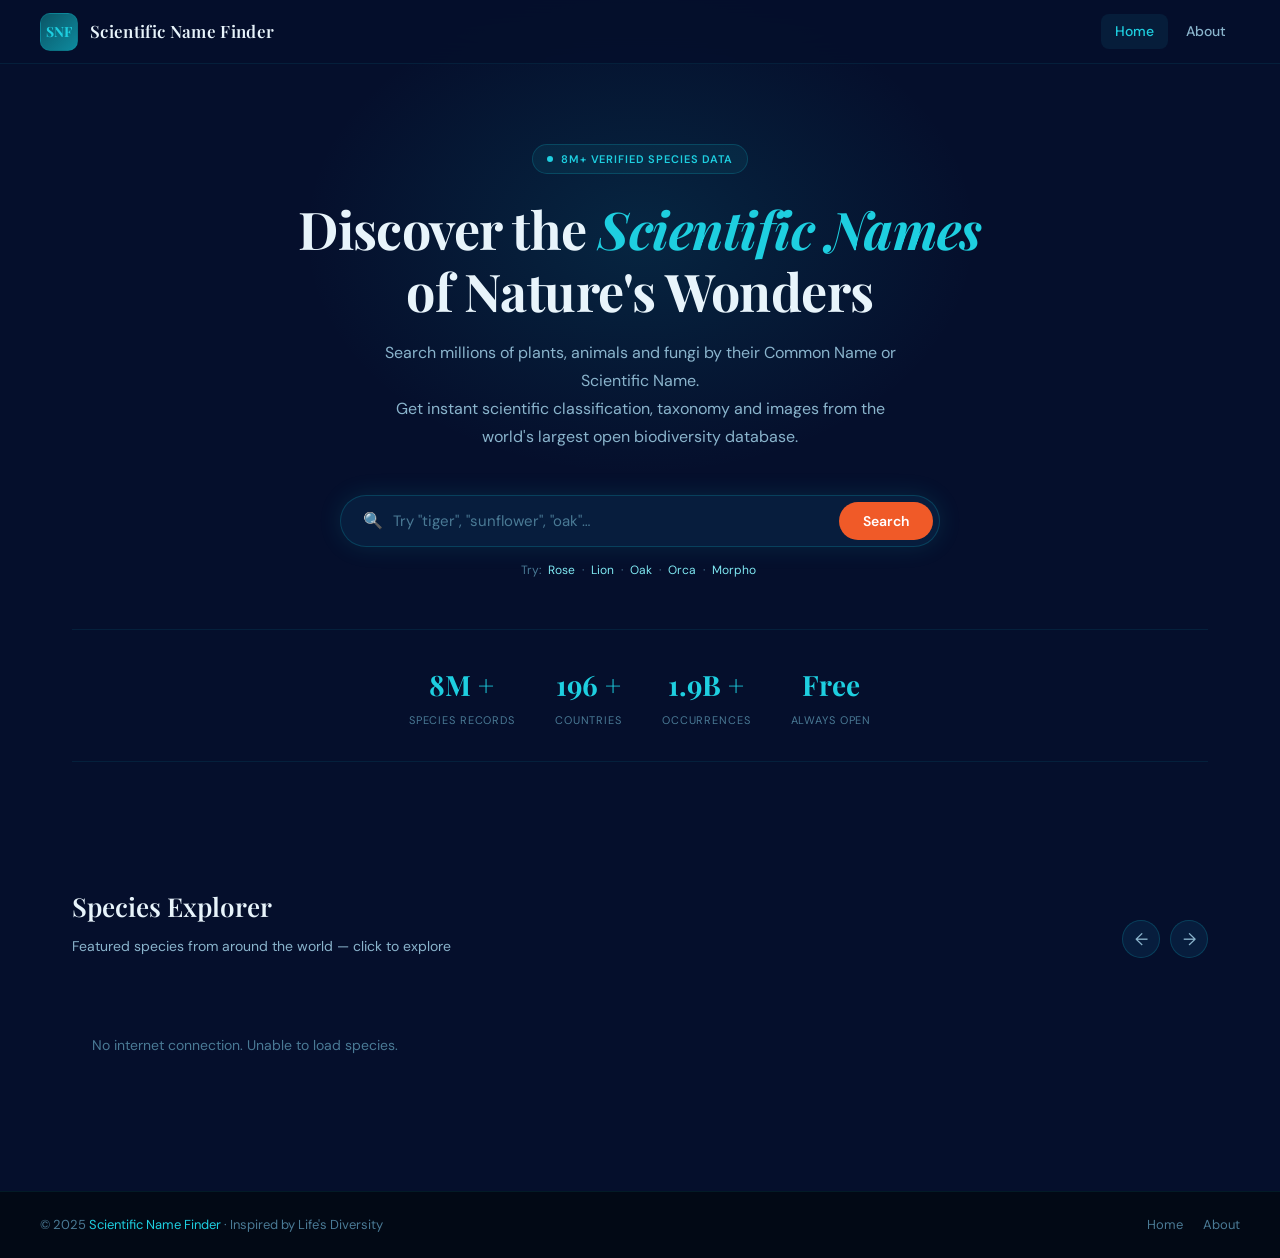
<file: index.html>
<!DOCTYPE html>
<html lang="en">
<head>
  <meta charset="UTF-8">
  <meta name="viewport" content="width=device-width, initial-scale=1.0">
  <meta name="description" content="Search millions of species. Get instant scientific names, taxonomy and images.">
  <title>Scientific Name Finder</title>
  <link rel="stylesheet" href="assets/css/main.css">
  <link rel="stylesheet" href="assets/css/home.css">
</head>
<body>

  <!-- NAVBAR -->
  <header class="navbar">
    <a class="nav-brand" href="index.html">
      <div class="nav-logo">




        <!-- To add your logo: replace the span below with: <img src="assets/images/logo.png" alt="SNF"> -->
        <span class="nav-logo-placeholder">SNF</span>





      </div>
      <span class="nav-title">Scientific Name Finder</span>
    </a>
    <button class="nav-toggle" id="navToggle" aria-label="Open menu">
      <span></span><span></span><span></span>
    </button>
    <nav class="nav-links" id="navLinks">
      <a href="index.html" class="active">Home</a>
      <a href="about.html">About</a>
    </nav>
  </header>

  <main>

    <!-- HERO -->
    <section class="hero">
      <div class="container">
        <div class="hero-eyebrow">
          <div class="hero-eyebrow-dot"></div>
           8M+ Verified Species Data
        </div>

        <h1 class="hero-title">
          Discover the <em>Scientific Names</em><br>of Nature's Wonders
        </h1>

        <p class="hero-subtitle">
          Search millions of plants, animals and fungi by their Common Name or Scientific Name.<br>
          Get instant scientific classification, taxonomy and images from the world's largest open biodiversity database.
        </p>

        <!-- SEARCH -->
        <div class="search-wrapper" id="searchWrapper">
          <div class="search-box">
            <span class="search-icon">&#128269;</span>
            <input
              type="text"
              class="search-input"
              id="searchInput"
              placeholder='Try "tiger", "sunflower", "oak"&hellip;'
              autocomplete="off"
              spellcheck="false"
            >
            <button class="search-btn" id="searchBtn">Search</button>
          </div>
          <div class="live-dropdown" id="liveDropdown"></div>
        </div>

        <p class="search-hint">
          Try:
          <span onclick="quickSearch('Rosa')">Rose</span> &middot;
          <span onclick="quickSearch('Panthera leo')">Lion</span> &middot;
          <span onclick="quickSearch('Quercus')">Oak</span> &middot;
          <span onclick="quickSearch('Orca')">Orca</span> &middot;
          <span onclick="quickSearch('Morpho butterfly')">Morpho</span>
        </p>

        <!-- STATS -->
        <div class="stats-bar">
          <div class="stat-item">
            <div class="stat-number">8M +</div>
            <div class="stat-label">Species Records</div>
          </div>
          <div class="stat-item">
            <div class="stat-number">196 +</div>
            <div class="stat-label">Countries</div>
          </div>
          <div class="stat-item">
            <div class="stat-number">1.9B +</div>
            <div class="stat-label">Occurrences</div>
          </div>
          <div class="stat-item">
            <div class="stat-number">Free</div>
            <div class="stat-label">Always Open</div>
          </div>
        </div>
      </div>
    </section>

    <!-- SPECIES SLIDER -->
    <section class="slider-section">
      <div class="container">
        <div class="slider-header">
          <div>
            <h2 class="section-title">Species Explorer</h2>
            <p class="section-sub">Featured species from around the world &mdash; click to explore</p>
          </div>
          <div class="slider-controls">
            <button class="slider-arrow" id="sliderPrev" aria-label="Previous">&larr;</button>
            <button class="slider-arrow" id="sliderNext" aria-label="Next">&rarr;</button>
          </div>
        </div>

        <div class="slider-viewport">
          <div class="slider-track" id="sliderTrack">
            <!-- Skeleton placeholders shown while loading -->
            <div class="species-card" style="pointer-events:none">
              <div class="skeleton-img"></div>
              <div class="card-body">
                <div class="skeleton-line"></div>
                <div class="skeleton-line short"></div>
              </div>
            </div>
            <div class="species-card" style="pointer-events:none">
              <div class="skeleton-img"></div>
              <div class="card-body">
                <div class="skeleton-line"></div>
                <div class="skeleton-line short"></div>
              </div>
            </div>
            <div class="species-card" style="pointer-events:none">
              <div class="skeleton-img"></div>
              <div class="card-body">
                <div class="skeleton-line"></div>
                <div class="skeleton-line short"></div>
              </div>
            </div>
            <div class="species-card" style="pointer-events:none">
              <div class="skeleton-img"></div>
              <div class="card-body">
                <div class="skeleton-line"></div>
                <div class="skeleton-line short"></div>
              </div>
            </div>
          </div>
        </div>

        <div class="slider-dots" id="sliderDots"></div>
      </div>
    </section>

  </main>

  <!-- FOOTER -->
  <footer class="site-footer">
    <span class="footer-copy">&copy; 2025 <span>Scientific Name Finder</span> &middot; Inspired by Life's Diversity</span>
    <nav class="footer-links">
      <a href="#">Home</a>
      <a href="about.html">About</a>
    </nav>
  </footer>

  <script src="assets/js/search.js"></script>
  <script src="assets/js/home.js"></script>
  <script>
    document.getElementById('navToggle').addEventListener('click', function () {
      document.getElementById('navLinks').classList.toggle('open');
    });
    document.addEventListener('click', function (e) {
      if (!e.target.closest('.navbar')) {
        document.getElementById('navLinks').classList.remove('open');
      }
    });
  </script>
  
</body>
</html>
</file>
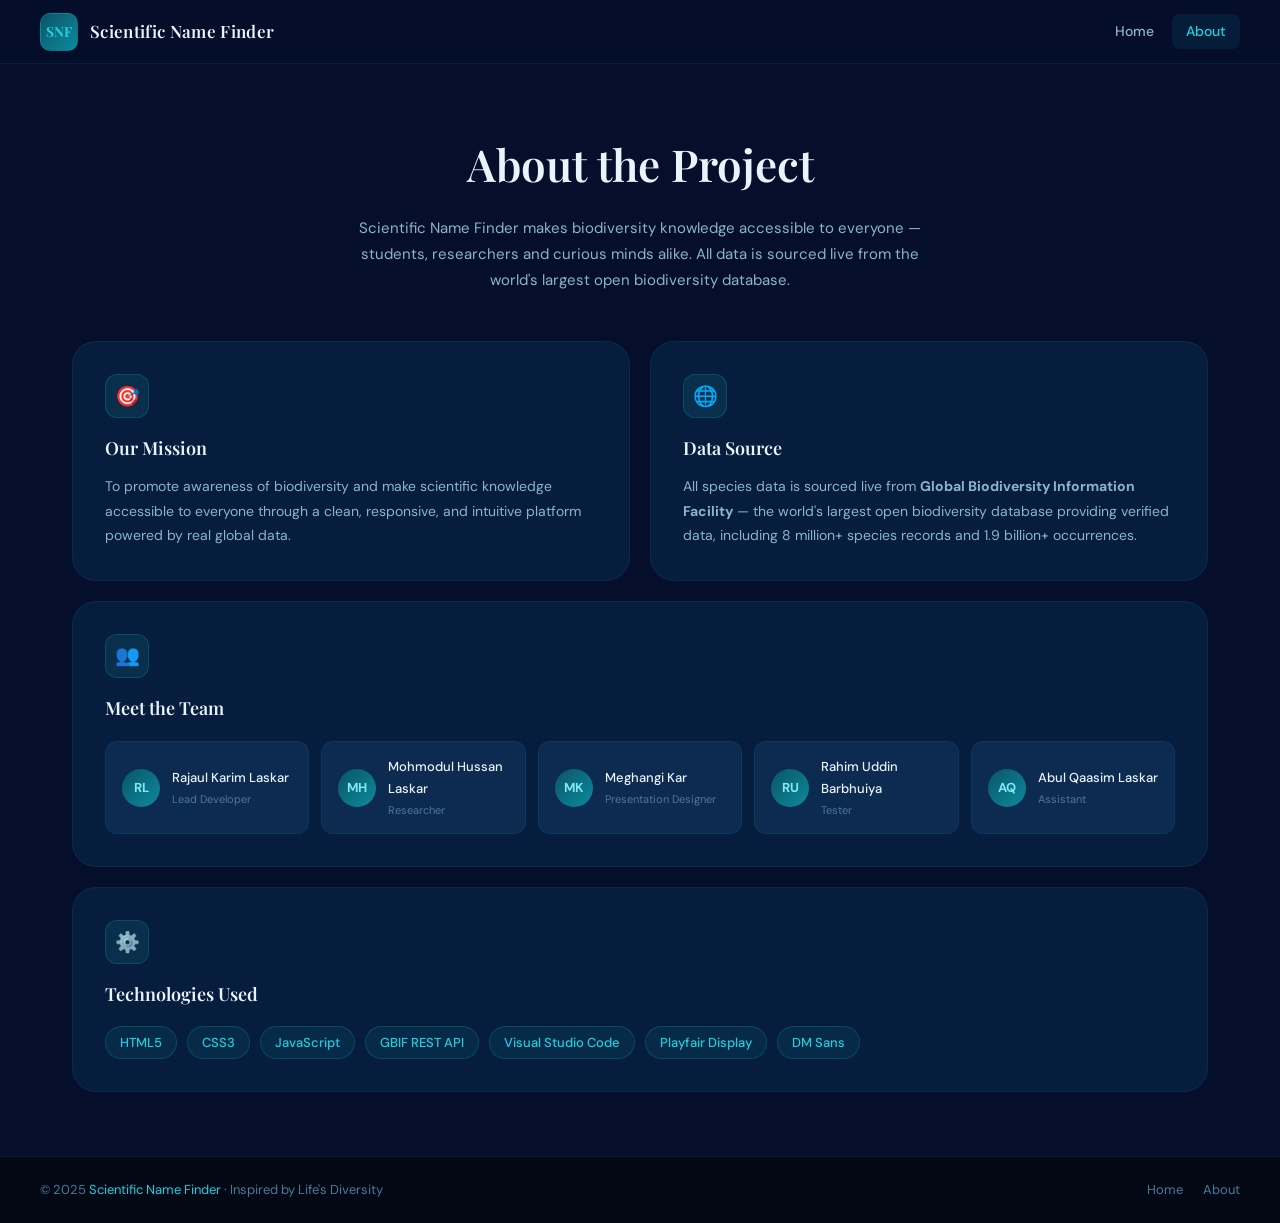
<file: about.html>
<!DOCTYPE html>
<html lang="en">
<head>
  <meta charset="UTF-8">
  <meta name="viewport" content="width=device-width, initial-scale=1.0">
  <title>About &mdash; Scientific Name Finder</title>
  <link rel="stylesheet" href="assets/css/main.css">
  <link rel="stylesheet" href="assets/css/pages.css">
</head>
<body>

  <header class="navbar">
    <a class="nav-brand" href="index.html">
      <div class="nav-logo">

        <span class="nav-logo-placeholder">SNF</span>

      </div>
      <span class="nav-title">Scientific Name Finder</span>
    </a>
    <button class="nav-toggle" id="navToggle" aria-label="Open menu">
      <span></span><span></span><span></span>
    </button>
    <nav class="nav-links" id="navLinks">
      <a href="index.html">Home</a>
      <a href="about.html" class="active">About</a>
    </nav>
  </header>

  <main>
    <div class="container">

      <div class="about-hero">
        <h1 class="section-title">About the Project</h1>
        <p class="about-lead">
          Scientific Name Finder makes biodiversity knowledge accessible to everyone &mdash;
          students, researchers and curious minds alike. All data is sourced live from the world's largest open biodiversity database.
        </p>
      </div>

      <div class="about-grid">

        <div class="about-card">
          <div class="about-card-icon">&#127919;</div>
          <h3>Our Mission</h3>
          <p>To promote awareness of biodiversity and make scientific knowledge accessible to everyone through a clean, responsive, and intuitive platform powered by real global data.</p>
        </div>

        <div class="about-card">
          <div class="about-card-icon">&#127760;</div>
          <h3>Data Source</h3>
          <p>All species data is sourced live from <strong>Global Biodiversity Information Facility</strong> &mdash; the world's largest open biodiversity database providing verified data, including 8 million+ species records and 1.9 billion+ occurrences.</p>
        </div>

        <div class="about-card full">
          <div class="about-card-icon">&#128101;</div>
          <h3>Meet the Team</h3>
          <div class="team-list">
            <div class="team-member">
              <div class="team-avatar">RL</div>
              <div>
                <div class="team-name">Rajaul Karim Laskar</div>
                <div class="team-role">Lead Developer</div>
              </div>
            </div>
            <div class="team-member">
              <div class="team-avatar">MH</div>
              <div>
                <div class="team-name">Mohmodul Hussan Laskar</div>
                <div class="team-role">Researcher</div>
              </div>
            </div>
            <div class="team-member">
              <div class="team-avatar">MK</div>
              <div>
                <div class="team-name">Meghangi Kar</div>
                <div class="team-role">Presentation Designer</div>
              </div>
            </div>
            <div class="team-member">
              <div class="team-avatar">RU</div>
              <div>
                <div class="team-name">Rahim Uddin Barbhuiya</div>
                <div class="team-role">Tester</div>
              </div>
            </div>
            <div class="team-member">
              <div class="team-avatar">AQ</div>
              <div>
                <div class="team-name">Abul Qaasim Laskar</div>
                <div class="team-role">Assistant</div>
              </div>
            </div>
          </div>
        </div>

        <div class="about-card full">
          <div class="about-card-icon">&#9881;&#65039;</div>
          <h3>Technologies Used</h3>
          <div class="tech-list">
            <span class="tech-tag">HTML5</span>
            <span class="tech-tag">CSS3</span>
            <span class="tech-tag">JavaScript</span>
            <span class="tech-tag">GBIF REST API</span>
            <span class="tech-tag">Visual Studio Code</span>
            <span class="tech-tag">Playfair Display</span>
            <span class="tech-tag">DM Sans</span>
          </div>
        </div>

      </div>
    </div>
  </main>

  <footer class="site-footer">
    <span class="footer-copy">&copy; 2025 <span>Scientific Name Finder</span> &middot; Inspired by Life's Diversity</span>
    <nav class="footer-links">
      <a href="index.html">Home</a>
      <a href="about.html">About</a>
    </nav>
  </footer>

  <script>
    document.getElementById('navToggle').addEventListener('click', function () {
      document.getElementById('navLinks').classList.toggle('open');
    });
  </script>
</body>
</html>
</file>
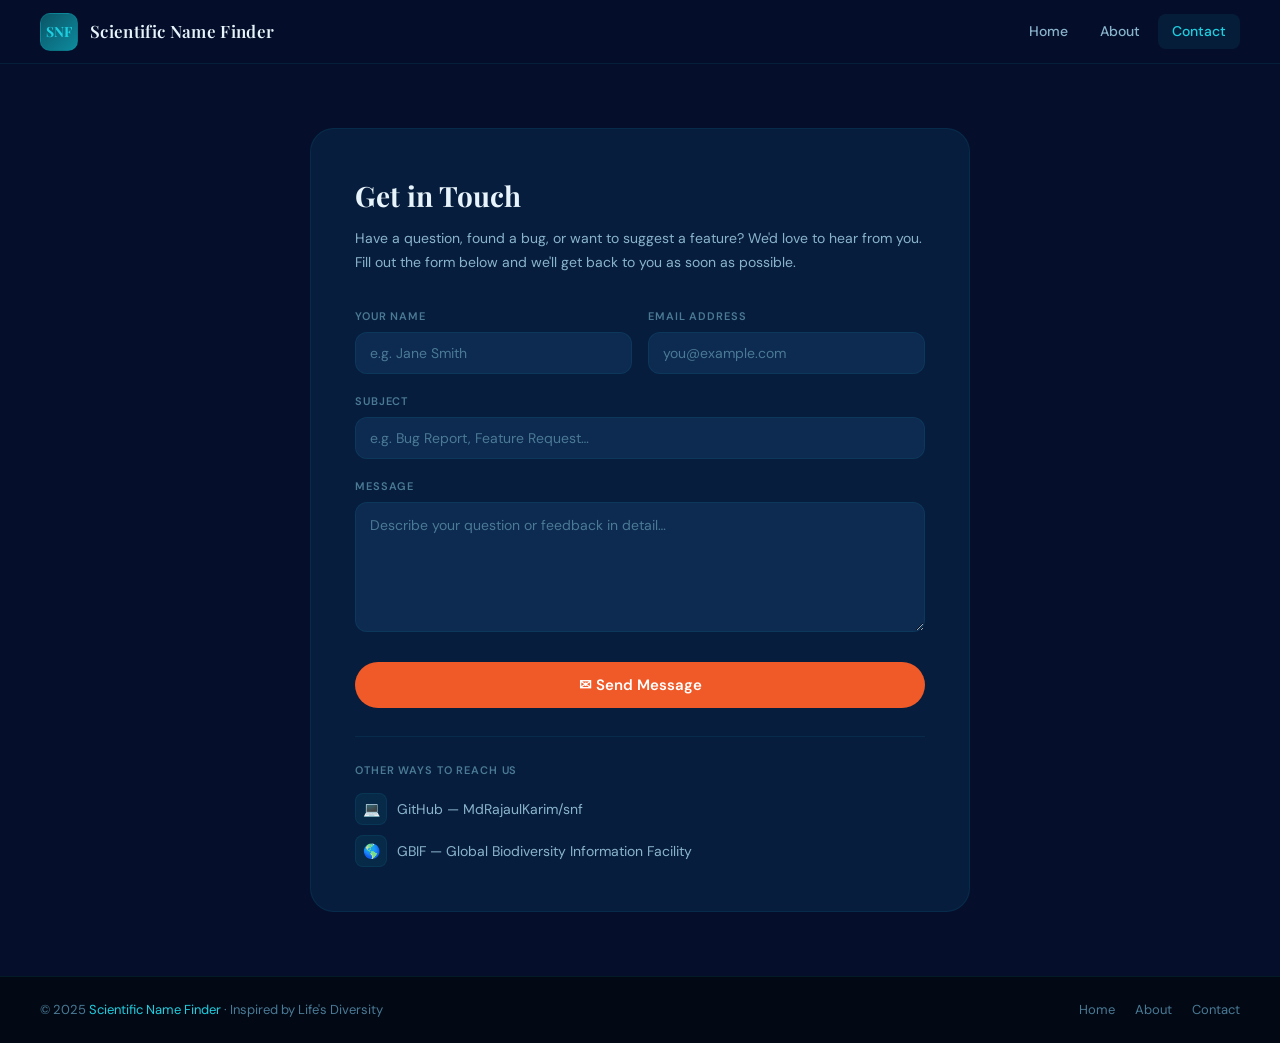
<file: contact.html>
<!DOCTYPE html>
<html lang="en">
<head>
  <meta charset="UTF-8">
  <meta name="viewport" content="width=device-width, initial-scale=1.0">
  <title>Contact &mdash; Scientific Name Finder</title>
  <link rel="stylesheet" href="assets/css/main.css">
  <link rel="stylesheet" href="assets/css/pages.css">
</head>
<body>

  <header class="navbar">
    <a class="nav-brand" href="index.html">
      <div class="nav-logo">
        <span class="nav-logo-placeholder">SNF</span>
      </div>
      <span class="nav-title">Scientific Name Finder</span>
    </a>
    <button class="nav-toggle" id="navToggle" aria-label="Open menu">
      <span></span><span></span><span></span>
    </button>
    <nav class="nav-links" id="navLinks">
      <a href="index.html">Home</a>
      <a href="about.html">About</a>
      <a href="contact.html" class="active">Contact</a>
    </nav>
  </header>

  <main>
    <div class="container">
      <section class="contact-section">
        <div class="contact-wrap">

          <div class="contact-card">
            <h1 class="contact-title">Get in Touch</h1>
            <p class="contact-subtitle">
              Have a question, found a bug, or want to suggest a feature? We'd love to hear from you.
              Fill out the form below and we'll get back to you as soon as possible.
            </p>

            <div class="form-alert" id="formAlert"></div>

            <form id="contactForm" novalidate>
              <div class="form-row">
                <div class="form-group">
                  <label class="form-label" for="contactName">Your Name</label>
                  <input
                    type="text"
                    class="form-input"
                    id="contactName"
                    placeholder="e.g. Jane Smith"
                    autocomplete="name"
                    required
                  >
                </div>
                <div class="form-group">
                  <label class="form-label" for="contactEmail">Email Address</label>
                  <input
                    type="email"
                    class="form-input"
                    id="contactEmail"
                    placeholder="you@example.com"
                    autocomplete="email"
                    required
                  >
                </div>
              </div>

              <div class="form-group">
                <label class="form-label" for="contactSubject">Subject</label>
                <input
                  type="text"
                  class="form-input"
                  id="contactSubject"
                  placeholder="e.g. Bug Report, Feature Request…"
                  required
                >
              </div>

              <div class="form-group">
                <label class="form-label" for="contactMessage">Message</label>
                <textarea
                  class="form-textarea"
                  id="contactMessage"
                  placeholder="Describe your question or feedback in detail…"
                  required
                ></textarea>
              </div>

              <button type="submit" class="btn-primary form-submit">
                &#9993; Send Message
              </button>
            </form>

            <div class="contact-alt">
              <h3>Other Ways to Reach Us</h3>
              <div class="contact-links">
                <a class="contact-link" href="https://github.com/MdRajaulKarim/snf" target="_blank" rel="noopener noreferrer">
                  <span class="contact-link-icon">&#128187;</span>
                  GitHub &mdash; MdRajaulKarim/snf
                </a>
                <a class="contact-link" href="https://www.gbif.org" target="_blank" rel="noopener noreferrer">
                  <span class="contact-link-icon">&#127758;</span>
                  GBIF &mdash; Global Biodiversity Information Facility
                </a>
              </div>
            </div>
          </div>

        </div>
      </section>
    </div>
  </main>

  <footer class="site-footer">
    <span class="footer-copy">&copy; 2025 <span>Scientific Name Finder</span> &middot; Inspired by Life's Diversity</span>
    <nav class="footer-links">
      <a href="index.html">Home</a>
      <a href="about.html">About</a>
      <a href="contact.html">Contact</a>
    </nav>
  </footer>

  <script>
    document.getElementById('navToggle').addEventListener('click', function () {
      document.getElementById('navLinks').classList.toggle('open');
    });

    document.getElementById('contactForm').addEventListener('submit', function (e) {
      e.preventDefault();
      var name    = document.getElementById('contactName').value.trim();
      var email   = document.getElementById('contactEmail').value.trim();
      var subject = document.getElementById('contactSubject').value.trim();
      var message = document.getElementById('contactMessage').value.trim();
      var alertEl = document.getElementById('formAlert');

      if (!name || !email || !subject || !message) {
        alertEl.className = 'form-alert error';
        alertEl.textContent = 'Please fill in all fields before sending.';
        return;
      }
      if (!/^[^\s@]+@[^\s@]+\.[^\s@]+$/.test(email)) {
        alertEl.className = 'form-alert error';
        alertEl.textContent = 'Please enter a valid email address.';
        return;
      }

      /* textContent is used (not innerHTML) so user input is never parsed as HTML */
      /* In a static site there is no backend; show a thank-you message */
      alertEl.className = 'form-alert success';
      alertEl.textContent = 'Thank you, ' + name + '! Your message has been noted. We\u2019ll be in touch soon.';
      document.getElementById('contactForm').reset();
    });
  </script>

</body>
</html>
</file>
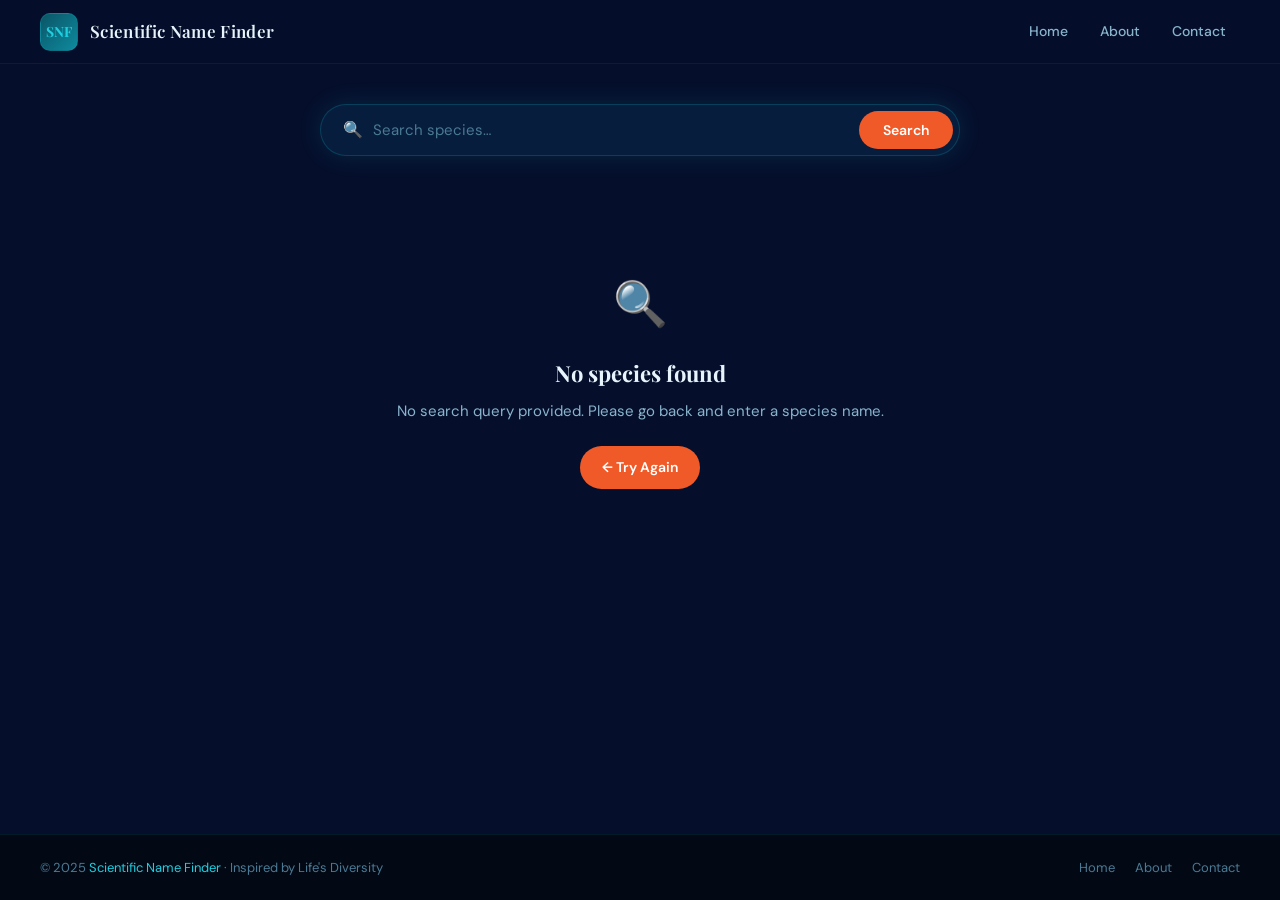
<file: search-results.html>
<!DOCTYPE html>
<html lang="en">
<head>
  <meta charset="UTF-8">
  <meta name="viewport" content="width=device-width, initial-scale=1.0">
  <title>Search Results &mdash; Scientific Name Finder</title>
  <link rel="stylesheet" href="assets/css/main.css">
  <link rel="stylesheet" href="assets/css/home.css">
  <link rel="stylesheet" href="assets/css/results.css">
</head>
<body>

  <header class="navbar">
    <a class="nav-brand" href="index.html">
      <div class="nav-logo">
        <span class="nav-logo-placeholder">SNF</span>
      </div>
      <span class="nav-title">Scientific Name Finder</span>
    </a>
    <button class="nav-toggle" id="navToggle" aria-label="Open menu">
      <span></span><span></span><span></span>
    </button>
    <nav class="nav-links" id="navLinks">
      <a href="index.html">Home</a>
      <a href="about.html">About</a>
      <a href="contact.html">Contact</a>
    </nav>
  </header>

  <main>
    <div class="container">

      <!-- Search bar (pre-filled with current query) -->
      <div class="results-search-row">
        <div class="search-wrapper" id="searchWrapper">
          <div class="search-box">
            <span class="search-icon">&#128269;</span>
            <input
              type="text"
              class="search-input"
              id="searchInput"
              placeholder="Search species&hellip;"
              autocomplete="off"
              spellcheck="false"
            >
            <button class="search-btn" id="searchBtn">Search</button>
          </div>
          <div class="live-dropdown" id="liveDropdown"></div>
        </div>
      </div>

      <!-- Results header -->
      <div class="results-header" id="resultsHeader" style="display:none">
        <div>
          <h1 class="results-title">Results for <em id="resultsQuery"></em></h1>
          <p class="results-count" id="resultsCount"></p>
        </div>
        <a href="index.html" class="btn-secondary">&larr; New Search</a>
      </div>

      <!-- Loading state -->
      <div id="stateLoading" class="state-loading">
        <div class="state-loading-spinner"></div>
        <p style="color:var(--text-2);font-size:14px">Searching species database&hellip;</p>
      </div>

      <!-- Error state -->
      <div id="stateError" style="display:none" class="state-error">
        <div class="state-error-icon">&#128300;</div>
        <h2>Something went wrong</h2>
        <p>We couldn't reach the species database. Please check your connection and try again.</p>
        <a href="index.html" class="btn-primary">&larr; Back to Search</a>
      </div>

      <!-- No results state -->
      <div id="stateNoResults" style="display:none" class="state-error">
        <div class="state-error-icon">&#128269;</div>
        <h2>No species found</h2>
        <p id="noResultsMsg">No species matched your search. Try a different name or spelling.</p>
        <a href="index.html" class="btn-primary">&larr; Try Again</a>
      </div>

      <!-- Results grid -->
      <div id="resultsContent" style="display:none">
        <div class="results-grid" id="resultsGrid"></div>
        <div class="results-pagination" id="resultsPagination"></div>
      </div>

    </div>
  </main>

  <footer class="site-footer">
    <span class="footer-copy">&copy; 2025 <span>Scientific Name Finder</span> &middot; Inspired by Life's Diversity</span>
    <nav class="footer-links">
      <a href="index.html">Home</a>
      <a href="about.html">About</a>
      <a href="contact.html">Contact</a>
    </nav>
  </footer>

  <script src="assets/js/search.js"></script>
  <script src="assets/js/results.js"></script>
  <script>
    document.getElementById('navToggle').addEventListener('click', function () {
      document.getElementById('navLinks').classList.toggle('open');
    });
    document.addEventListener('click', function (e) {
      if (!e.target.closest('.navbar')) {
        document.getElementById('navLinks').classList.remove('open');
      }
    });
  </script>

</body>
</html>
</file>
<file: assets/css/main.css>
/* ================================================
   SCIENTIFIC NAME FINDER — MAIN.CSS
   Global: variables, reset, navbar, footer, utils
   ================================================ */

@import url('https://fonts.googleapis.com/css2?family=Playfair+Display:ital,wght@0,400;0,600;0,700;1,400;1,600&family=DM+Sans:wght@300;400;500;600&display=swap');

/* ── Variables ─────────────────────────────────── */
:root {
  /* 60% — Midnight Navy */
  --navy-1: #020915;
  --navy-2: #050f2c;
  --navy-3: #071d3d;
  --navy-4: #0d2a50;

  /* 30% — Deep Teal */
  --teal-1: #0a5566;
  --teal-2: #0e8a9e;
  --teal-3: #1ecfe0;
  --teal-4: #7fe8f2;

  /* 10% — Coral */
  --coral-1: #c03d18;
  --coral-2: #f05a28;
  --coral-3: #ff7a4a;

  /* Text */
  --text-1: #e8f4fb;
  --text-2: #8ab4cc;
  --text-3: #4a7a95;

  /* Borders */
  --border-1: rgba(14, 154, 174, 0.12);
  --border-2: rgba(14, 154, 174, 0.28);

  /* Glows */
  --glow-teal:  0 0 24px rgba(30, 207, 224, 0.12);
  --glow-coral: 0 0 24px rgba(240, 90, 40, 0.22);

  /* Radius */
  --r-sm: 8px;
  --r-md: 12px;
  --r-lg: 18px;
  --r-xl: 24px;

  /* Fonts */
  --font-display: 'Playfair Display', Georgia, serif;
  --font-body:    'DM Sans', -apple-system, sans-serif;
}

/* ── Reset ─────────────────────────────────────── */
*, *::before, *::after { margin: 0; padding: 0; box-sizing: border-box; }
html { scroll-behavior: smooth; }
body {
  background: var(--navy-2);
  color: var(--text-1);
  font-family: var(--font-body);
  font-size: 15px;
  line-height: 1.65;
  min-height: 100vh;
  display: flex;
  flex-direction: column;
  overflow-x: hidden;
}
a { color: inherit; text-decoration: none; }
img { display: block; max-width: 100%; }
ul  { list-style: none; }
button { cursor: pointer; font-family: var(--font-body); }

@keyframes shimmer {
  from { opacity: 0.4; }
  to   { opacity: 0.7; }
}

/* ── Navbar ─────────────────────────────────────── */
.navbar {
  position: sticky;
  top: 0;
  z-index: 1000;
  background: rgba(5, 15, 44, 0.94);
  backdrop-filter: blur(18px);
  -webkit-backdrop-filter: blur(18px);
  border-bottom: 1px solid var(--border-1);
  padding: 0 40px;
  height: 64px;
  display: flex;
  align-items: center;
  justify-content: space-between;
  gap: 24px;
}

.nav-brand {
  display: flex;
  align-items: center;
  gap: 12px;
  flex-shrink: 0;
}

.nav-logo {
  width: 38px;
  height: 38px;
  border-radius: 10px;
  background: linear-gradient(135deg, var(--teal-1), var(--teal-2));
  border: 1px solid var(--border-2);
  display: flex;
  align-items: center;
  justify-content: center;
  overflow: hidden;
  flex-shrink: 0;
}
.nav-logo img { width: 100%; height: 100%; object-fit: contain; }
.nav-logo-placeholder {
  font-family: var(--font-display);
  font-size: 14px;
  font-weight: 700;
  color: var(--teal-3);
}

.nav-title {
  font-family: var(--font-display);
  font-size: 17px;
  font-weight: 600;
  color: var(--text-1);
  letter-spacing: 0.02em;
  white-space: nowrap;
}

.nav-links {
  display: flex;
  align-items: center;
  gap: 4px;
}
.nav-links a {
  color: var(--text-2);
  font-size: 14px;
  font-weight: 500;
  padding: 6px 14px;
  border-radius: var(--r-sm);
  transition: color .2s, background .2s;
}
.nav-links a:hover  { color: var(--text-1); background: rgba(14,154,174,0.1); }
.nav-links a.active { color: var(--teal-3); background: rgba(30,207,224,0.08); }

.nav-toggle {
  display: none;
  flex-direction: column;
  gap: 5px;
  background: none;
  border: none;
  padding: 4px;
}
.nav-toggle span {
  display: block;
  width: 22px;
  height: 2px;
  background: var(--text-2);
  border-radius: 2px;
}

/* ── Footer ─────────────────────────────────────── */
.site-footer {
  margin-top: auto;
  background: var(--navy-1);
  border-top: 1px solid var(--border-1);
  padding: 22px 40px;
  display: flex;
  align-items: center;
  justify-content: space-between;
  flex-wrap: wrap;
  gap: 12px;
}
.footer-copy { font-size: 13px; color: var(--text-3); }
.footer-copy span { color: var(--teal-3); }
.footer-links { display: flex; gap: 20px; }
.footer-links a { font-size: 13px; color: var(--text-3); transition: color .2s; }
.footer-links a:hover { color: var(--teal-3); }

/* ── Utilities ───────────────────────────────────── */
.container {
  width: 100%;
  max-width: 1200px;
  margin: 0 auto;
  padding: 0 32px;
}

.section-title {
  font-family: var(--font-display);
  font-size: 26px;
  font-weight: 600;
  color: var(--text-1);
  margin-bottom: 6px;
}
.section-sub { font-size: 14px; color: var(--text-2); }

.btn-primary {
  display: inline-flex;
  align-items: center;
  gap: 8px;
  background: var(--coral-2);
  color: #fff;
  font-size: 14px;
  font-weight: 600;
  padding: 10px 22px;
  border-radius: 50px;
  border: none;
  transition: background .2s, transform .15s, box-shadow .2s;
  cursor: pointer;
}
.btn-primary:hover {
  background: var(--coral-3);
  transform: translateY(-2px);
  box-shadow: var(--glow-coral);
}

.btn-secondary {
  display: inline-flex;
  align-items: center;
  gap: 8px;
  background: transparent;
  color: var(--teal-3);
  font-size: 14px;
  font-weight: 500;
  padding: 9px 20px;
  border-radius: 50px;
  border: 1px solid var(--border-2);
  transition: background .2s, transform .15s, border-color .2s;
  cursor: pointer;
}
.btn-secondary:hover {
  background: rgba(30,207,224,0.08);
  border-color: var(--teal-3);
  transform: translateY(-2px);
}

/* ── Responsive ──────────────────────────────────── */
@media (max-width: 768px) {
  .navbar { padding: 0 20px; }
  .nav-title { font-size: 15px; }
  .nav-toggle { display: flex; }
  .nav-links {
    display: none;
    position: absolute;
    top: 64px; left: 0; right: 0;
    background: var(--navy-1);
    border-bottom: 1px solid var(--border-1);
    flex-direction: column;
    padding: 16px 20px;
    gap: 4px;
  }
  .nav-links.open { display: flex; }
  .nav-links a { padding: 10px 16px; width: 100%; }
  .site-footer { padding: 18px 20px; flex-direction: column; align-items: center; text-align: center; }
  .container { padding: 0 20px; }
}
</file>
<file: assets/css/home.css>
/* HOME.CSS — Homepage specific styles */

/* ── Hero ──────────────────────────────────────── */
.hero {
  position: relative;
  padding: 80px 0 60px;
  text-align: center;
  overflow: visible;
  min-height: 420px;
  display: flex;
  align-items: center;
}

.hero .container { width: 100%; position: relative; z-index: 1; }

.hero::before {
  content: '';
  position: absolute;
  top: -80px; left: 50%;
  transform: translateX(-50%);
  width: 700px; height: 500px;
  background: radial-gradient(ellipse, rgba(14,154,174,0.16) 0%, transparent 68%);
  pointer-events: none;
  z-index: 0;
}

.hero-eyebrow {
  display: inline-flex;
  align-items: center;
  gap: 8px;
  background: rgba(30,207,224,0.07);
  border: 1px solid var(--border-2);
  border-radius: 50px;
  padding: 5px 14px;
  font-size: 11px;
  font-weight: 600;
  color: var(--teal-3);
  letter-spacing: 0.08em;
  text-transform: uppercase;
  margin-bottom: 24px;
}

.hero-eyebrow-dot {
  width: 6px; height: 6px;
  border-radius: 50%;
  background: var(--teal-3);
  animation: pulse-dot 2s ease-in-out infinite;
}

@keyframes pulse-dot {
  0%,100% { opacity:1; transform:scale(1); }
  50%      { opacity:.4; transform:scale(.65); }
}

.hero-title {
  font-family: var(--font-display);
  font-size: clamp(28px, 5vw, 52px);
  font-weight: 700;
  color: var(--text-1);
  line-height: 1.18;
  margin-bottom: 18px;
  letter-spacing: -0.01em;
}
.hero-title em { font-style: italic; color: var(--teal-3); }

.hero-subtitle {
  font-size: 16px;
  color: var(--text-2);
  max-width: 540px;
  margin: 0 auto 44px;
  line-height: 1.75;
}

/* ── Search ──────────────────────────────────────── */
.search-wrapper {
  position: relative;
  display: inline-block;
  width: 100%;
  max-width: 600px;
}

.search-box {
  display: flex;
  align-items: center;
  background: var(--navy-3);
  border: 1px solid var(--border-2);
  border-radius: 50px;
  padding: 6px 6px 6px 22px;
  gap: 10px;
  box-shadow: var(--glow-teal);
  transition: border-color .2s, box-shadow .2s;
}
.search-box:focus-within {
  border-color: var(--teal-3);
  box-shadow: 0 0 0 3px rgba(30,207,224,0.1), var(--glow-teal);
}

.search-icon { color: var(--text-3); flex-shrink: 0; font-size: 16px; }

.search-input {
  flex: 1;
  background: none;
  border: none;
  outline: none;
  font-family: var(--font-body);
  font-size: 15px;
  color: var(--text-1);
  padding: 7px 0;
}
.search-input::placeholder { color: var(--text-3); }

.search-btn {
  background: var(--coral-2);
  color: #fff;
  border: none;
  border-radius: 50px;
  padding: 10px 24px;
  font-size: 14px;
  font-weight: 600;
  transition: background .2s, transform .15s;
  flex-shrink: 0;
}
.search-btn:hover { background: var(--coral-3); transform: scale(1.03); }

.search-hint {
  margin-top: 14px;
  font-size: 12px;
  color: var(--text-3);
}
.search-hint span {
  color: var(--teal-4);
  cursor: pointer;
  transition: color .2s;
  padding: 1px 4px;
  border-radius: 4px;
}
.search-hint span:hover { color: var(--teal-3); background: rgba(30,207,224,0.08); }

/* ── Live Dropdown ───────────────────────────────── */
.live-dropdown {
  position: absolute;
  top: calc(100% + 10px);
  left: 0; right: 0;
  background: var(--navy-3);
  border: 1px solid var(--border-2);
  border-radius: var(--r-lg);
  overflow: hidden;
  box-shadow: 0 20px 48px rgba(2,9,21,0.7);
  z-index: 200;
  display: none;
  text-align: left;
}
.live-dropdown.show { display: block; }

.dropdown-item {
  display: flex;
  align-items: center;
  gap: 12px;
  padding: 11px 16px;
  border-bottom: 1px solid var(--border-1);
  cursor: pointer;
  transition: background .15s;
  color: var(--text-1);
}
.dropdown-item:last-child { border-bottom: none; }
.dropdown-item:hover { background: rgba(30,207,224,0.07); }
.dropdown-item-selected { background: rgba(30,207,224,0.12); }

.dropdown-item-img {
  width: 44px;
  height: 44px;
  border-radius: var(--r-sm);
  object-fit: cover;
  background: var(--navy-4);
  flex-shrink: 0;
  display: flex;
  align-items: center;
  justify-content: center;
  font-size: 20px;
  overflow: hidden;
}

.dropdown-item-name { font-size: 14px; font-weight: 500; color: var(--text-1); }
.dropdown-item-sci  { font-size: 12px; font-style: italic; color: var(--text-2); margin-top: 2px; }

.dropdown-item-badge {
  margin-left: auto;
  font-size: 10px;
  font-weight: 600;
  padding: 3px 9px;
  border-radius: 50px;
  text-transform: uppercase;
  letter-spacing: 0.06em;
  flex-shrink: 0;
}
.badge-plant  { background: rgba(14,154,174,0.15); color: var(--teal-3);  border: 1px solid var(--border-1); }
.badge-animal { background: rgba(240,90,40,0.12);  color: var(--coral-3); border: 1px solid rgba(240,90,40,0.2); }

.match-badge {
  font-size: 9px;
  font-weight: 500;
  padding: 2px 6px;
  border-radius: 4px;
  background: rgba(126,232,242,0.2);
  color: var(--teal-4);
  text-transform: uppercase;
  letter-spacing: 0.04em;
  margin-right: 8px;
  flex-shrink: 0;
}

.dropdown-no-result,
.dropdown-loading {
  padding: 18px 20px;
  text-align: center;
  color: var(--text-3);
  font-size: 14px;
}

/* ── Stats Bar ───────────────────────────────────── */
.stats-bar {
  display: flex;
  justify-content: center;
  gap: 40px;
  padding: 32px 0;
  margin-top: 48px;
  border-top: 1px solid var(--border-1);
  border-bottom: 1px solid var(--border-1);
  flex-wrap: wrap;
}

.stat-item { text-align: center; }

.stat-number {
  font-family: var(--font-display);
  font-size: 28px;
  font-weight: 700;
  color: var(--teal-3);
}

.stat-label {
  font-size: 11px;
  color: var(--text-3);
  text-transform: uppercase;
  letter-spacing: 0.08em;
  margin-top: 3px;
}

/* ── Slider Section ───────────────────────────────── */
.slider-section { padding: 64px 0; }

.slider-header {
  display: flex;
  align-items: flex-end;
  justify-content: space-between;
  margin-bottom: 28px;
  flex-wrap: wrap;
  gap: 14px;
}

.slider-controls { display: flex; align-items: center; gap: 10px; }

.slider-arrow {
  width: 38px;
  height: 38px;
  border-radius: 50%;
  background: var(--navy-3);
  border: 1px solid var(--border-2);
  color: var(--text-2);
  display: flex;
  align-items: center;
  justify-content: center;
  font-size: 17px;
  transition: background .2s, border-color .2s, color .2s;
}
.slider-arrow:hover {
  background: rgba(30,207,224,0.1);
  border-color: var(--teal-3);
  color: var(--teal-3);
}

.slider-viewport { overflow: hidden; }

.slider-track {
  display: flex;
  gap: 20px;
  transition: transform .45s cubic-bezier(.4,0,.2,1);
  will-change: transform;
}

/* ── Species Card ─────────────────────────────────── */
.species-card {
  flex: 0 0 calc(25% - 15px);
  background: var(--navy-3);
  border: 1px solid var(--border-1);
  border-radius: var(--r-lg);
  overflow: hidden;
  cursor: pointer;
  transition: border-color .25s, box-shadow .25s, transform .25s;
  color: inherit;
  display: flex;
  flex-direction: column;
  text-decoration: none;
}
.species-card:hover {
  border-color: var(--border-2);
  box-shadow: var(--glow-teal);
  transform: translateY(-5px);
}

.card-img-wrap {
  position: relative;
  height: 188px;
  overflow: hidden;
  background: var(--navy-4);
  flex-shrink: 0;
}
.card-img-wrap img {
  width: 100%;
  height: 100%;
  object-fit: cover;
  transition: transform .4s ease;
}
.species-card:hover .card-img-wrap img { transform: scale(1.08); }

.card-img-placeholder {
  width: 100%;
  height: 100%;
  display: flex;
  align-items: center;
  justify-content: center;
  font-size: 44px;
  color: var(--text-3);
}

.card-kingdom-badge {
  position: absolute;
  top: 10px;
  left: 10px;
  font-size: 10px;
  font-weight: 600;
  padding: 3px 9px;
  border-radius: 50px;
  text-transform: uppercase;
  letter-spacing: 0.06em;
}

.card-body {
  padding: 16px;
  flex: 1;
  display: flex;
  flex-direction: column;
}

.card-common {
  font-size: 15px;
  font-weight: 600;
  color: var(--text-1);
  white-space: nowrap;
  overflow: hidden;
  text-overflow: ellipsis;
  margin-bottom: 3px;
}

.card-sci {
  font-size: 13px;
  font-style: italic;
  color: var(--teal-4);
  white-space: nowrap;
  overflow: hidden;
  text-overflow: ellipsis;
  margin-bottom: 3px;
}

.card-family {
  font-size: 12px;
  color: var(--text-3);
}

.card-cta {
  margin-top: auto;
  padding-top: 14px;
  display: flex;
  align-items: center;
  justify-content: space-between;
}

.card-view-btn {
  font-size: 12px;
  font-weight: 600;
  color: var(--coral-2);
  display: flex;
  align-items: center;
  gap: 4px;
  transition: color .2s, gap .2s;
}
.species-card:hover .card-view-btn { color: var(--coral-3); gap: 8px; }

/* ── Dots ─────────────────────────────────────────── */
.slider-dots {
  display: flex;
  justify-content: center;
  gap: 8px;
  margin-top: 22px;
}

.dot {
  width: 7px; height: 7px;
  border-radius: 50%;
  background: var(--navy-4);
  border: 1px solid var(--border-2);
  cursor: pointer;
  transition: background .2s, transform .2s;
}
.dot.active { background: var(--teal-3); transform: scale(1.35); }

/* ── Skeleton ─────────────────────────────────────── */
.skeleton-img {
  height: 188px;
  background: var(--navy-4);
  animation: shimmer 1.3s ease-in-out infinite alternate;
}
.skeleton-line {
  height: 13px;
  background: var(--navy-4);
  border-radius: 6px;
  margin-bottom: 9px;
  animation: shimmer 1.3s ease-in-out infinite alternate;
}
.skeleton-line.short { width: 65%; }

/* ── Responsive ──────────────────────────────────── */
@media (max-width: 1024px) { .species-card { flex: 0 0 calc(33.33% - 14px); } }
@media (max-width: 768px) {
  .hero { padding: 60px 0 48px; min-height: 320px; }
  .stats-bar { gap: 22px; }
  .species-card { flex: 0 0 calc(50% - 10px); }
  .slider-section { padding: 44px 0; }
}
@media (max-width: 480px) {
  .species-card { flex: 0 0 100%; }
  .search-box { padding: 5px 5px 5px 16px; }
  .search-btn { padding: 8px 16px; font-size: 13px; }
}
</file>
<file: assets/css/pages.css>
/* ================================================
   ABOUT.CSS — About page
   ================================================ */

.about-hero {
  padding: 64px 0 48px;
  text-align: center;
}
.about-hero .section-title {
  font-size: clamp(28px, 5vw, 44px);
  margin-bottom: 14px;
}
.about-lead {
  font-size: 15px;
  color: var(--text-2);
  max-width: 580px;
  margin: 0 auto;
  line-height: 1.75;
}

.about-grid {
  display: grid;
  grid-template-columns: 1fr 1fr;
  gap: 20px;
  padding-bottom: 64px;
}

.about-card {
  background: var(--navy-3);
  border: 1px solid var(--border-1);
  border-radius: var(--r-xl);
  padding: 32px;
  transition: border-color .25s, box-shadow .25s;
}
.about-card:hover { border-color: var(--border-2); box-shadow: var(--glow-teal); }
.about-card.full { grid-column: 1 / -1; }

.about-card-icon {
  width: 44px; height: 44px;
  background: rgba(30,207,224,0.1);
  border: 1px solid var(--border-2);
  border-radius: var(--r-md);
  display: flex;
  align-items: center;
  justify-content: center;
  font-size: 20px;
  margin-bottom: 16px;
}

.about-card h3 {
  font-family: var(--font-display);
  font-size: 18px;
  font-weight: 600;
  color: var(--text-1);
  margin-bottom: 10px;
}
.about-card p { font-size: 14px; color: var(--text-2); line-height: 1.75; }

.team-list {
  display: grid;
  grid-template-columns: repeat(auto-fill, minmax(200px, 1fr));
  gap: 12px;
  margin-top: 18px;
}

.team-member {
  background: var(--navy-4);
  border: 1px solid var(--border-1);
  border-radius: var(--r-md);
  padding: 14px 16px;
  display: flex;
  align-items: center;
  gap: 12px;
  transition: border-color .2s;
}
.team-member:hover { border-color: var(--border-2); }

.team-avatar {
  width: 38px; height: 38px;
  border-radius: 50%;
  background: linear-gradient(135deg, var(--teal-1), var(--teal-2));
  display: flex;
  align-items: center;
  justify-content: center;
  font-size: 13px;
  font-weight: 700;
  color: var(--teal-4);
  flex-shrink: 0;
}
.team-name { font-size: 13px; font-weight: 500; color: var(--text-1); }
.team-role { font-size: 11px; color: var(--text-3); margin-top: 2px; }

.tech-list {
  display: flex;
  flex-wrap: wrap;
  gap: 10px;
  margin-top: 16px;
}
.tech-tag {
  background: rgba(14,154,174,0.1);
  border: 1px solid var(--border-2);
  border-radius: 50px;
  padding: 5px 14px;
  font-size: 13px;
  font-weight: 500;
  color: var(--teal-3);
  transition: background .2s;
}
.tech-tag:hover { background: rgba(14,154,174,0.18); }

@media (max-width: 768px) {
  .about-grid { grid-template-columns: 1fr; }
  .about-card.full { grid-column: 1; }
}

/* ================================================
   CONTACT.CSS — Contact page
   ================================================ */

.contact-section {
  padding: 64px 0;
  display: flex;
  justify-content: center;
}

.contact-wrap { width: 100%; max-width: 660px; }

.contact-card {
  background: var(--navy-3);
  border: 1px solid var(--border-1);
  border-radius: var(--r-xl);
  padding: 44px;
}

.contact-title {
  font-family: var(--font-display);
  font-size: 28px;
  font-weight: 700;
  color: var(--text-1);
  margin-bottom: 8px;
}
.contact-subtitle {
  font-size: 14px;
  color: var(--text-2);
  line-height: 1.7;
  margin-bottom: 32px;
}

.form-alert {
  padding: 12px 16px;
  border-radius: var(--r-md);
  font-size: 14px;
  margin-bottom: 20px;
  display: none;
}
.form-alert.success { display:block; background:rgba(30,207,224,0.1); border:1px solid var(--border-2); color:var(--teal-3); }
.form-alert.error   { display:block; background:rgba(240,90,40,0.1); border:1px solid rgba(240,90,40,0.3); color:var(--coral-3); }

.form-row { display: grid; grid-template-columns: 1fr 1fr; gap: 16px; }
.form-group { margin-bottom: 18px; }

.form-label {
  display: block;
  font-size: 11px;
  font-weight: 600;
  text-transform: uppercase;
  letter-spacing: 0.08em;
  color: var(--text-3);
  margin-bottom: 7px;
}

.form-input,
.form-textarea {
  width: 100%;
  background: var(--navy-4);
  border: 1px solid var(--border-1);
  border-radius: var(--r-md);
  padding: 11px 14px;
  font-family: var(--font-body);
  font-size: 14px;
  color: var(--text-1);
  outline: none;
  transition: border-color .2s, box-shadow .2s;
}
.form-input::placeholder,
.form-textarea::placeholder { color: var(--text-3); }
.form-input:focus,
.form-textarea:focus {
  border-color: var(--teal-2);
  box-shadow: 0 0 0 3px rgba(14,154,174,0.12);
}
.form-textarea { resize: vertical; min-height: 130px; line-height: 1.65; }

.form-submit {
  width: 100%;
  justify-content: center;
  padding: 13px;
  font-size: 15px;
  margin-top: 4px;
}

.contact-alt {
  margin-top: 28px;
  padding-top: 24px;
  border-top: 1px solid var(--border-1);
}
.contact-alt h3 {
  font-size: 11px;
  font-weight: 600;
  text-transform: uppercase;
  letter-spacing: 0.08em;
  color: var(--text-3);
  margin-bottom: 14px;
}
.contact-links { display: flex; flex-direction: column; gap: 10px; }
.contact-link {
  display: flex;
  align-items: center;
  gap: 10px;
  font-size: 14px;
  color: var(--text-2);
  transition: color .2s;
}
.contact-link:hover { color: var(--teal-3); }
.contact-link-icon {
  width: 32px; height: 32px;
  background: rgba(14,154,174,0.1);
  border: 1px solid var(--border-1);
  border-radius: var(--r-sm);
  display: flex;
  align-items: center;
  justify-content: center;
  font-size: 14px;
  flex-shrink: 0;
}

@media (max-width: 600px) {
  .contact-card { padding: 28px 20px; }
  .form-row { grid-template-columns: 1fr; }
}
</file>
<file: assets/css/results.css>
/* ================================================
   RESULTS.CSS — Search results page styles
   ================================================ */

/* ── Search row ────────────────────────────────── */
.results-search-row {
  padding: 40px 0 32px;
  display: flex;
  justify-content: center;
}

.results-search-row .search-wrapper {
  max-width: 640px;
  width: 100%;
}

/* ── Results header ────────────────────────────── */
.results-header {
  display: flex;
  align-items: center;
  justify-content: space-between;
  flex-wrap: wrap;
  gap: 16px;
  margin-bottom: 28px;
  padding-bottom: 20px;
  border-bottom: 1px solid var(--border-1);
}

.results-title {
  font-family: var(--font-display);
  font-size: clamp(20px, 4vw, 30px);
  font-weight: 700;
  color: var(--text-1);
  margin-bottom: 4px;
}
.results-title em { font-style: italic; color: var(--teal-3); }

.results-count {
  font-size: 13px;
  color: var(--text-3);
}

/* ── Results grid ──────────────────────────────── */
.results-grid {
  display: grid;
  grid-template-columns: repeat(auto-fill, minmax(300px, 1fr));
  gap: 14px;
  margin-bottom: 36px;
}

/* ── Result card ───────────────────────────────── */
.result-card {
  display: flex;
  align-items: center;
  background: var(--navy-3);
  border: 1px solid var(--border-1);
  border-radius: var(--r-lg);
  overflow: hidden;
  transition: border-color .2s, box-shadow .2s, transform .2s;
  color: var(--text-1);
  text-decoration: none;
  gap: 0;
}
.result-card:hover {
  border-color: var(--border-2);
  box-shadow: var(--glow-teal);
  transform: translateY(-3px);
}

.result-card-img {
  width: 80px;
  height: 80px;
  flex-shrink: 0;
  background: var(--navy-4);
  display: flex;
  align-items: center;
  justify-content: center;
  font-size: 28px;
  overflow: hidden;
  border-radius: var(--r-md) 0 0 var(--r-md);
  align-self: stretch;
}

.result-card-body {
  flex: 1;
  padding: 14px 16px;
  min-width: 0;
}

.result-badge {
  font-size: 9px;
  font-weight: 600;
  padding: 2px 8px;
  border-radius: 50px;
  text-transform: uppercase;
  letter-spacing: 0.06em;
  display: inline-block;
  margin-bottom: 6px;
}

.result-name {
  font-size: 14px;
  font-weight: 600;
  color: var(--text-1);
  white-space: nowrap;
  overflow: hidden;
  text-overflow: ellipsis;
}

.result-sci {
  font-size: 12px;
  font-style: italic;
  color: var(--teal-4);
  white-space: nowrap;
  overflow: hidden;
  text-overflow: ellipsis;
  margin-top: 2px;
}

.result-family {
  font-size: 11px;
  color: var(--text-3);
  margin-top: 2px;
}

.result-arrow {
  padding: 0 14px;
  font-size: 16px;
  color: var(--coral-2);
  flex-shrink: 0;
  transition: color .2s, padding .2s;
}
.result-card:hover .result-arrow {
  color: var(--coral-3);
  padding-right: 10px;
}

/* ── Pagination ────────────────────────────────── */
.results-pagination {
  display: flex;
  justify-content: center;
  gap: 8px;
  padding: 8px 0 48px;
  flex-wrap: wrap;
}

.page-btn {
  min-width: 36px;
  height: 36px;
  border-radius: var(--r-sm);
  background: var(--navy-3);
  border: 1px solid var(--border-2);
  color: var(--text-2);
  font-size: 13px;
  font-weight: 500;
  padding: 0 10px;
  transition: background .2s, border-color .2s, color .2s;
}
.page-btn:hover { background: rgba(30,207,224,0.1); border-color: var(--teal-3); color: var(--teal-3); }
.page-btn.active { background: var(--teal-2); border-color: var(--teal-2); color: #fff; }

/* ── State panels (reuse from details.css) ──────── */
.state-loading,
.state-error {
  text-align: center;
  padding: 80px 20px;
}
.state-loading-spinner {
  width: 44px;
  height: 44px;
  border: 3px solid var(--border-1);
  border-top-color: var(--teal-3);
  border-radius: 50%;
  animation: spin .8s linear infinite;
  margin: 0 auto 18px;
}
@keyframes spin { to { transform: rotate(360deg); } }
.state-error-icon { font-size: 44px; margin-bottom: 14px; }
.state-error h2 {
  font-family: var(--font-display);
  font-size: 22px;
  color: var(--text-1);
  margin-bottom: 8px;
}
.state-error p { color: var(--text-2); margin-bottom: 22px; }

/* ── Responsive ─────────────────────────────────── */
@media (max-width: 600px) {
  .results-grid { grid-template-columns: 1fr; }
  .results-search-row { padding: 28px 0 20px; }
  .result-card-img { width: 64px; height: 64px; font-size: 22px; }
}
</file>
